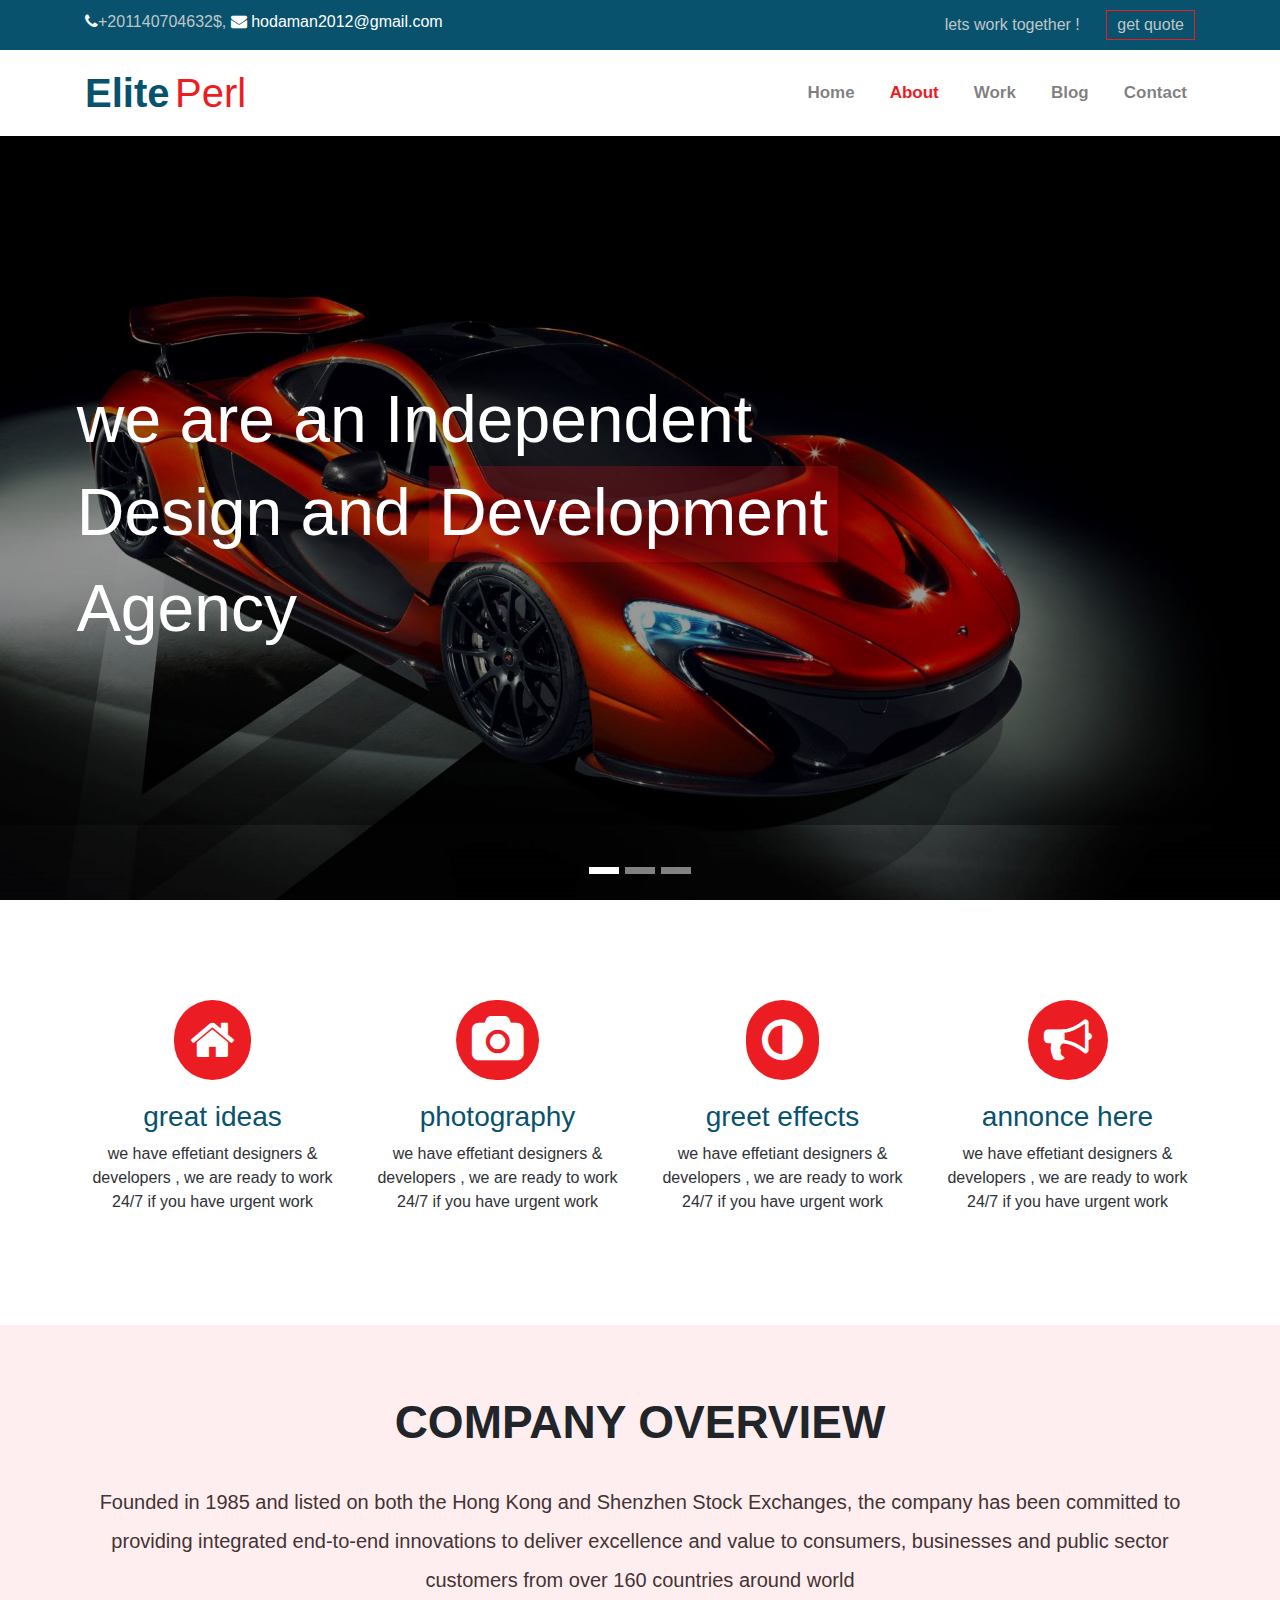
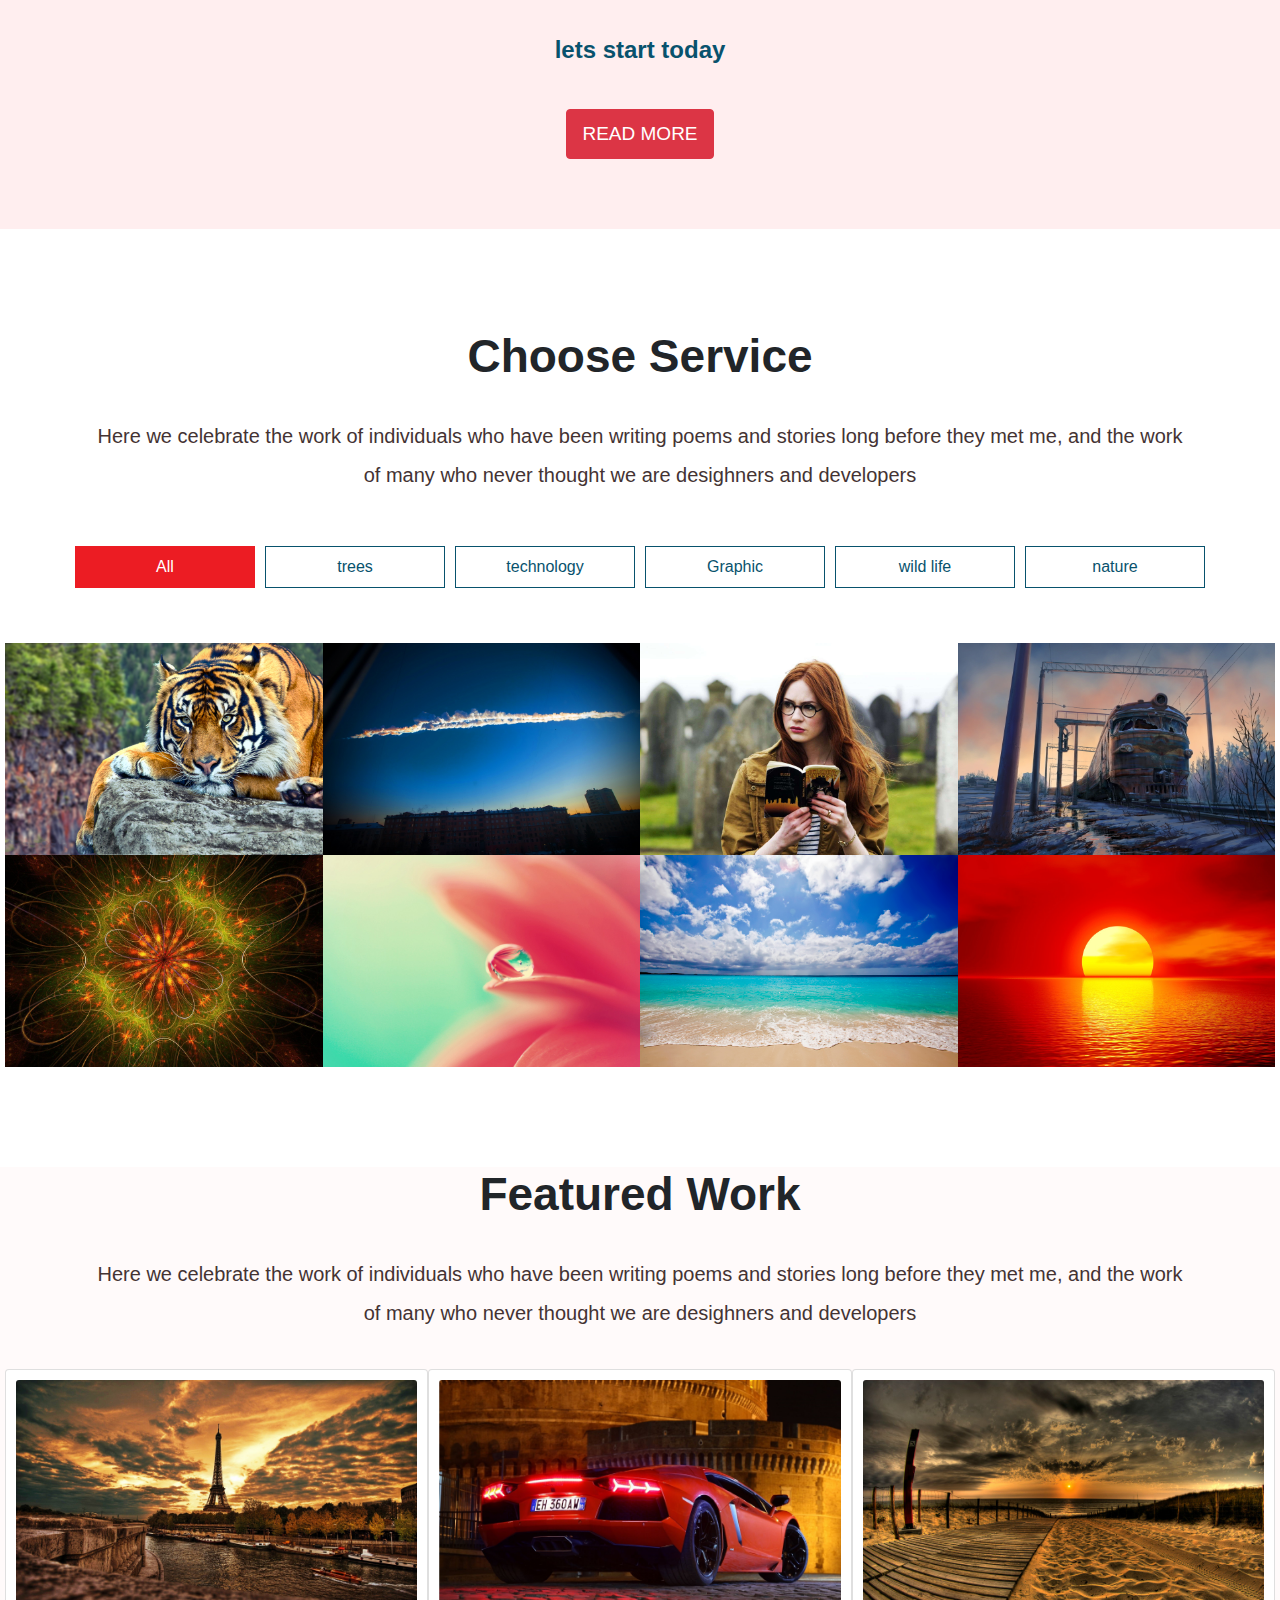
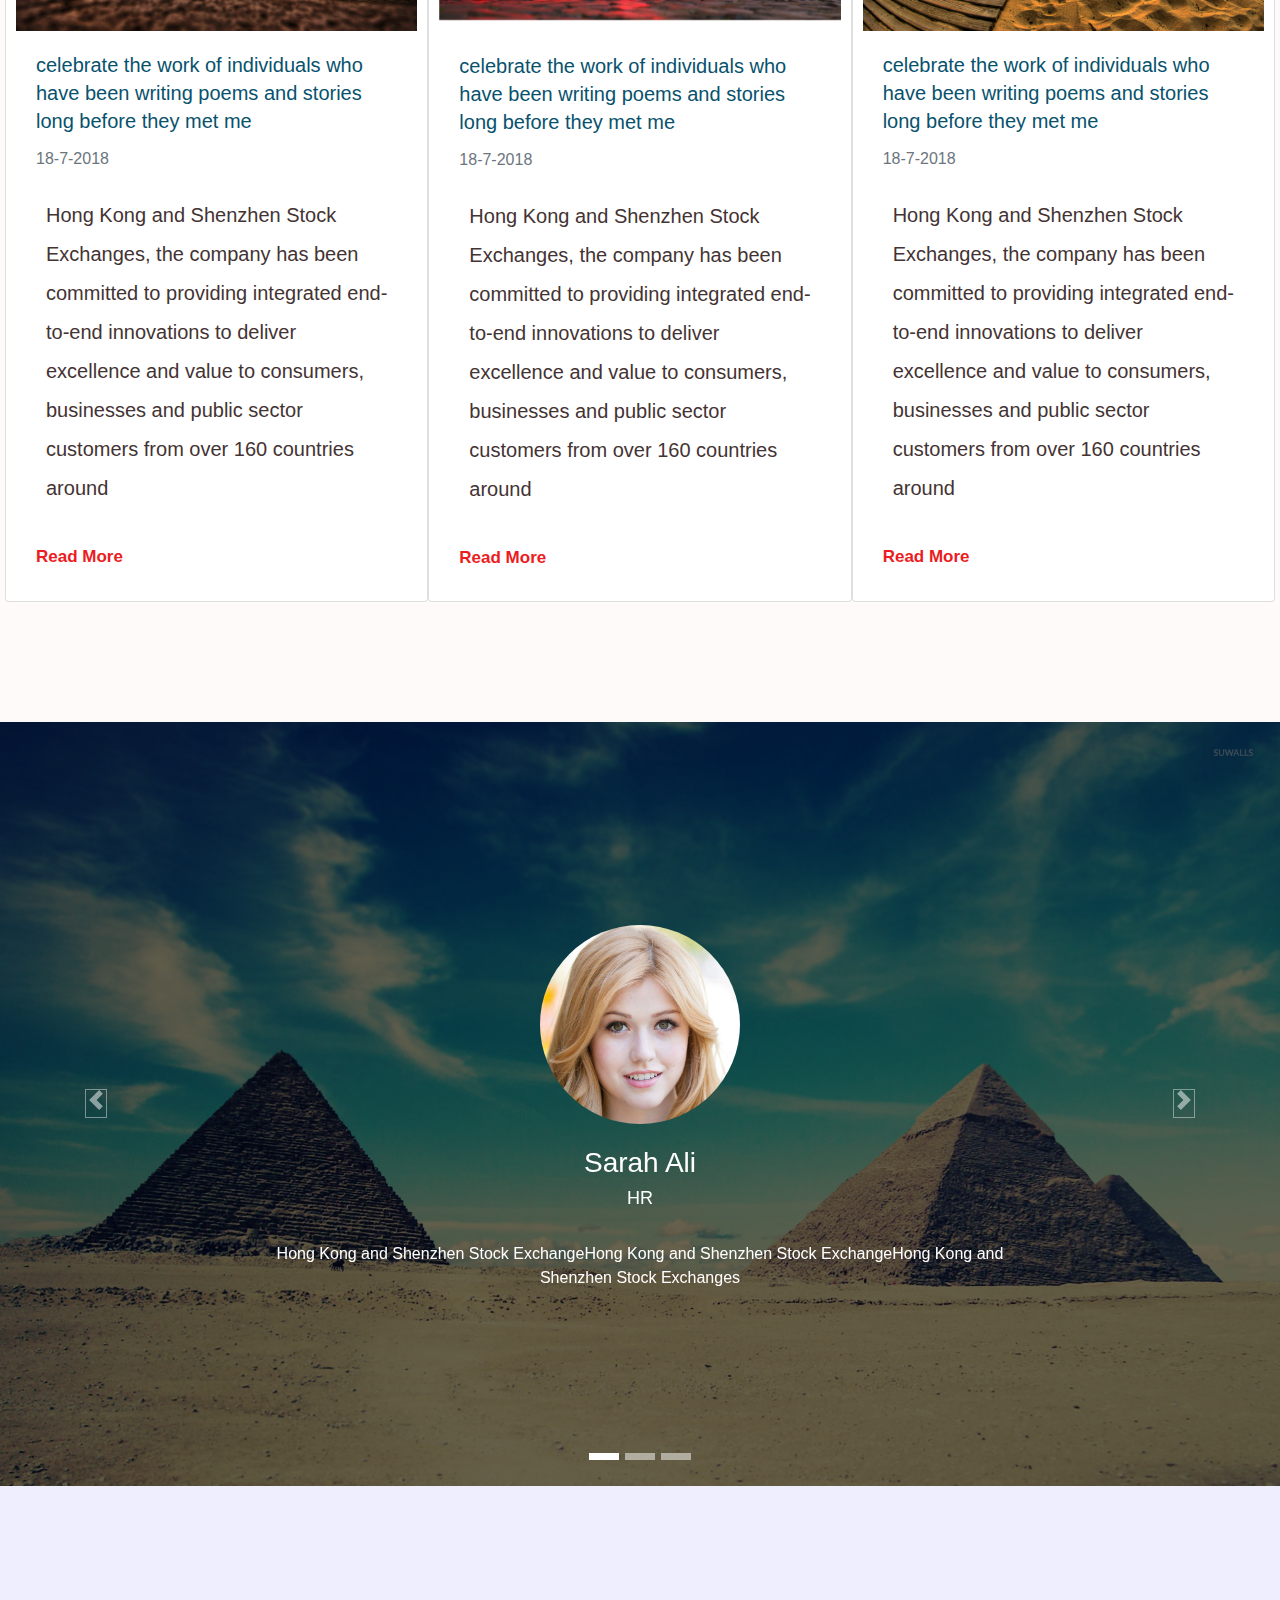
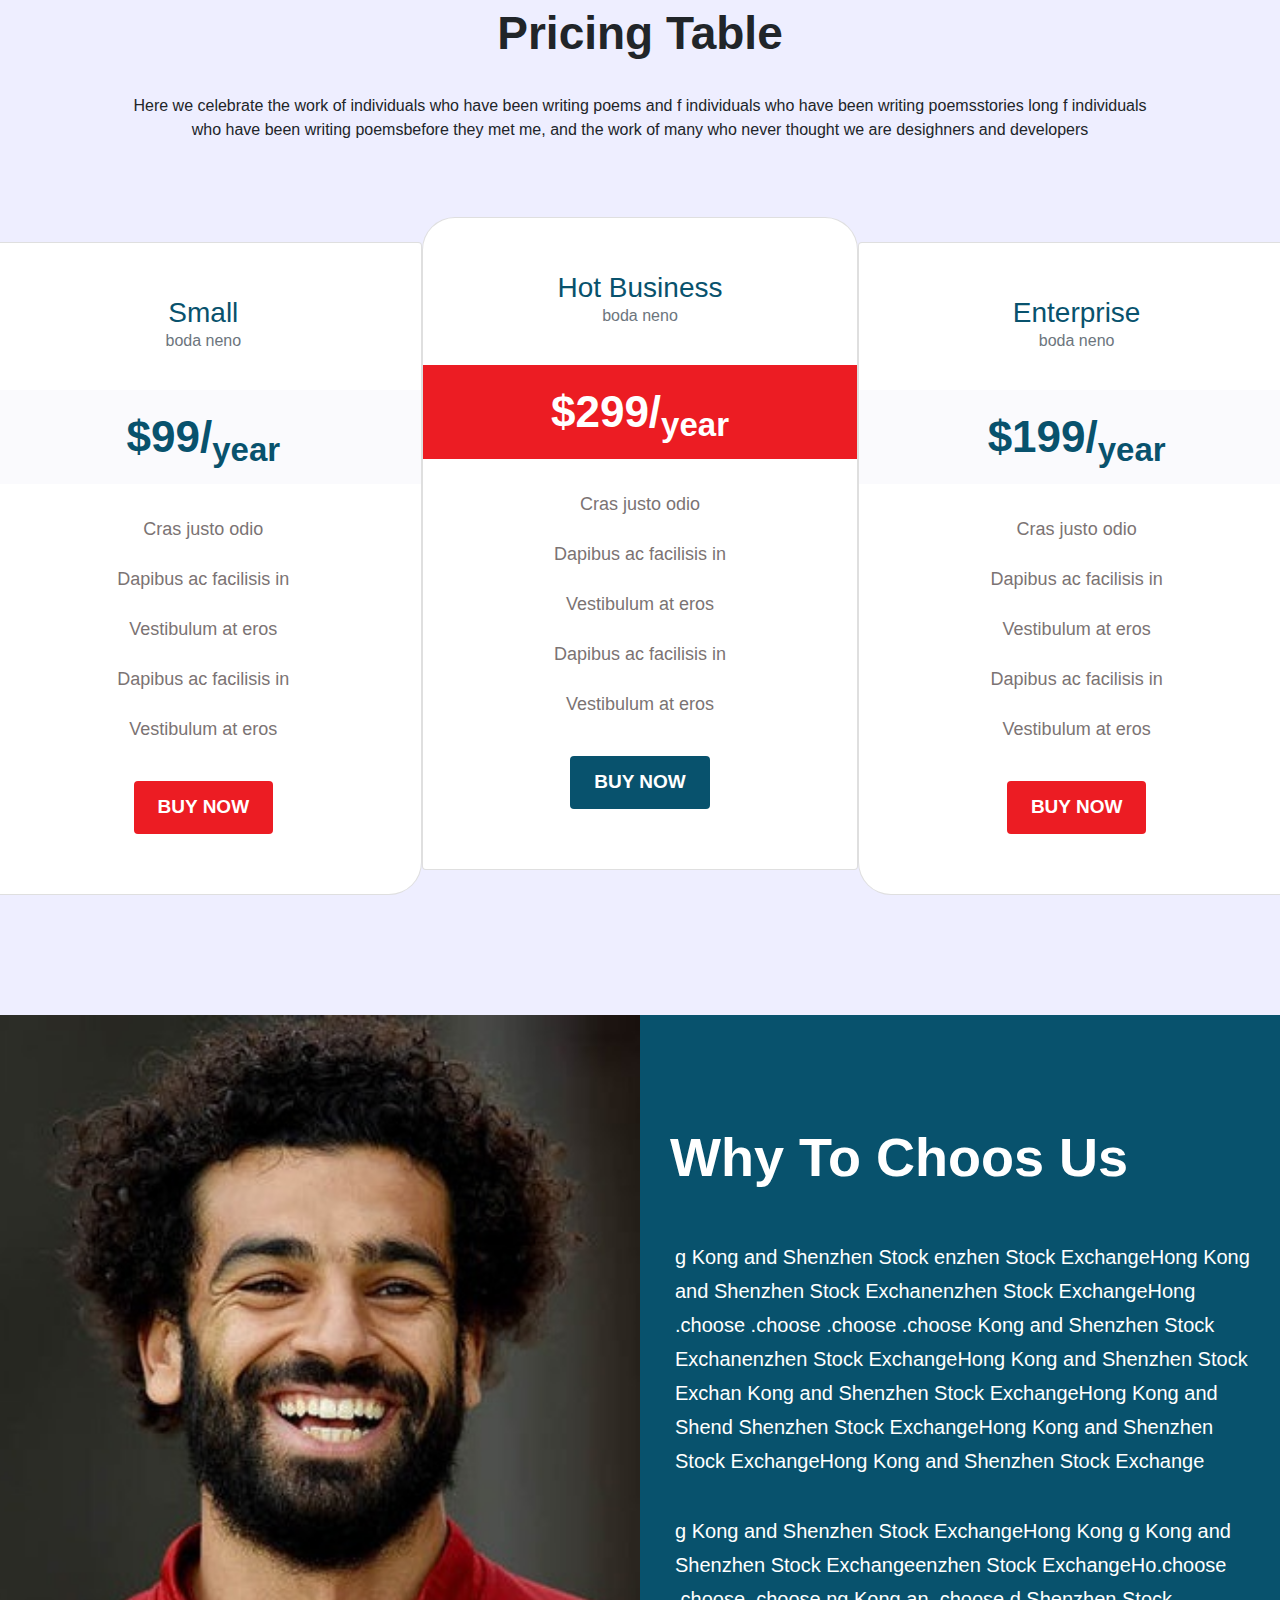
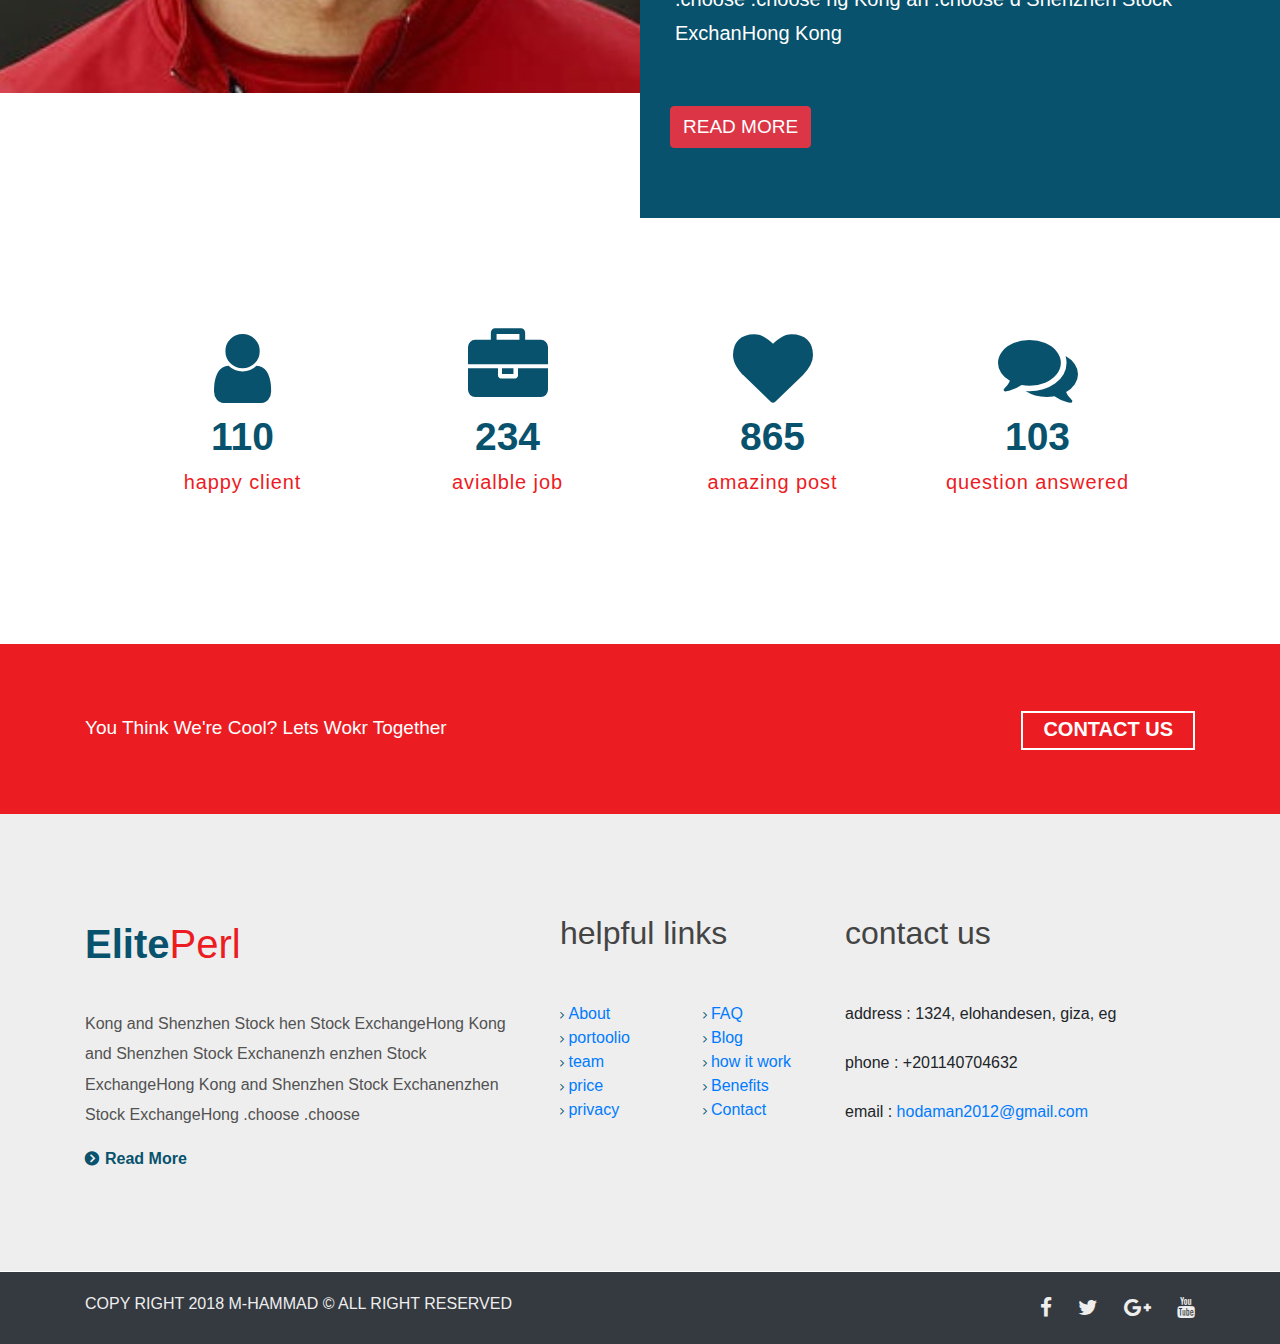
<file: elite perl/index.html>
<!DOCTYPE html>
<html>
<head>
    <meta charset="utf-8" />
    <meta http-equiv="X-UA-Compatible" content="IE=edge">
    <title>Page Title</title>
    <meta name="viewport" content="width=device-width, initial-scale=1 ,shrink-to-fit=no" >
    <link rel="stylesheet"  href="css/bootstrap.css">
    <link rel="stylesheet" href="https://cdnjs.cloudflare.com/ajax/libs/font-awesome/4.7.0/css/font-awesome.min.css">
    <link rel="stylesheet" type="text/css" media="screen" href="css/main.css" />
</head>
<body>
    
    <!-- start upper bar -->
    <div class="upper-bar">
        <div class="container">
            <div class="row">
                <div class="col-sm" style="text-align: left">
                    <i class="fa fa-phone"></i><span>+201140704632$,</span> <i class="fa fa-envelope"></i> hodaman2012@gmail.com
                </div>
                <div class="col-sm" style="text-align: right">
               <span> lets work together !</span> 
               <span class="get-q">get quote</span> 
                </div>

            </div>
        </div>
    </div>
    <!-- end upper bar -->
    <!-- start navbar -->
    
<nav class="navbar navbar-expand-lg navbar-light ">
    <div class="container">        
        <a class="navbar-brand" href="#">
            <span>Elite</span>
            <span>Perl</span>
        </a>
        <button class="navbar-toggler" type="button" data-toggle="collapse" data-target="#mainnav" aria-controls="navbarSupportedContent" aria-expanded="false" aria-label="Toggle navigation">
            <span class="navbar-toggler-icon"></span>
        </button>

        <div class="collapse navbar-collapse" id="mainnav">
            <ul class="navbar-nav ml-auto">
            <li class="nav-item">
                <a class="nav-link" href="#">Home</a>
            </li>
            <li class="nav-item  active">
                <a class="nav-link" href="#">About <span class="sr-only">(current)</span></a>
            </li>
            <li class="nav-item">
                <a class="nav-link" href="#">work</a>
            </li>
            <li class="nav-item">
                <a class="nav-link" href="#">Blog</a>
            </li>
            <li class="nav-item">
                <a class="nav-link" href="#">Contact</a>
            </li>

        </ul>
    </div>
</div>
</nav>
<!-- end nav bar -->

<!-- satrt slider -->
<div class="slider">
    <div id="main-silder" class="carousel slide" data-ride="carousel">
<!-- &&&&&&&&&&&&&&&&&&&&&&&&&&&&&&&&&&&&&&&&&&&&&&&&&&&&&&&&&&&&&&&&&&&&&&&&&&&&&&&&&&&&&&&&&&&&&&&&&&&&&&&&&&&&&&&& -->

        <div class="carousel-inner">
            <h1>we are an Independent<br> Design and <span>Development</span> <br> Agency </h1>
            <div class="lay"></div>
            <div class="carousel-item active car1">
                
            </div>
            <div class="carousel-item car2">
                
            </div>
            <div class="carousel-item car3">
                
            </div>
                    <ol class="carousel-indicators">
                      <li data-target="#main-silder" data-slide-to="0" class="active"></li>
                      <li data-target="#main-silder" data-slide-to="1"></li>
                      <li data-target="#main-silder" data-slide-to="2"></li>
                    </ol>
        </div>
        <!-- <a class="carousel-control-prev" href="#carouselExampleIndicators" role="button" data-slide="prev">
          <span class="carousel-control-prev-icon" aria-hidden="true"></span>
          <span class="sr-only">Previous</span>
        </a>
        <a class="carousel-control-next" href="#carouselExampleIndicators" role="button" data-slide="next">
          <span class="carousel-control-next-icon" aria-hidden="true"></span>
          <span class="sr-only">Next</span>
        </a> -->
      </div>
</div>
<!-- end slider -->



<div class="feature text-center">
    <div class="container">
        <div class="row marg">
            <div class="col-sm-6 col-lg-3">
                <i class="fa fa-home fa-3x"></i>
                <h3>great ideas</h3>
                <p>we have  effetiant designers & developers , we are ready to work 24/7 if you have urgent work  </p>
            </div>
            <div class="col-sm-6 col-lg-3">
                <i class="fa fa-camera fa-3x"></i>
                <h3>photography</h3>
                <p>we have  effetiant designers & developers , we are ready to work 24/7 if you have urgent work  </p>
            </div>
            <div class="col-sm-6 col-lg-3">
                <i class="		fa fa-adjust fa-3x"></i>
                <h3>greet effects</h3>
                <p>we have  effetiant designers & developers , we are ready to work 24/7 if you have urgent work  </p>
            </div>
            <div class="col-sm-6 col-lg-3">
                <i class="fa fa-bullhorn fa-3x"></i>
                <h3>annonce here</h3>
                <p>we have  effetiant designers & developers , we are ready to work 24/7 if you have urgent work  </p>
            </div>
        </div>
    </div>
</div>
<!-- over view -->
<div class="overview text-center">
    <div class="container">
        <h2>company overview</h2>
        <p>Founded in 1985 and listed on both the Hong Kong and Shenzhen Stock Exchanges, the company has been committed to providing integrated end-to-end innovations to deliver excellence and value to consumers, businesses and public sector customers from over 160 countries around  world </p>
        <h4>lets start today</h4>
        <button class="btn btn-danger">read more</button>

    </div>
</div>

<!-- start featured -->
<div class="featured text-center">
    <div class="container">
        <h2> choose service</h2>
        <p>Here we celebrate the work of individuals who have been writing poems and stories long before they met me, and the work of many who never thought we are desighners and developers </p>
        <ul class="list-unstyled row">
            <li data-class='all' class="col-md active">All</li>
            <li data-class='.trees' class="col-md">trees</li>
            <li data-class='.technology' class="col-md">technology</li>
            <li data-class='.Graphic' class="col-md">Graphic</li>
            <li data-class='.wild-life' class="col-md">wild life </li>
            <li data-class='.nature' class="col-md">nature</li>
        </ul>

    </div>
    <div class="row sizer">
        <div class="col-sm-6 col-lg-3">
            <img src="img/f4.jpg" class="nature" alt="">
        </div>
        <div class="col-sm-6 col-lg-3">
            <img src="img/f3.jpg" class="wild-life" alt="">
        </div>
        <div class="col-sm-6 col-lg-3 ">
            <img src="img/f8.jpg" class="nature trees" alt="">
        </div>
        <div class="col-sm-6 col-lg-3 ">
            <img src="img/s2.jpg" class="nature trees" alt="">
        </div>
        <div class="col-sm-6 col-lg-3 ">
            <img src="img/f2.jpg" class="nature trees" alt="">
        </div>
        <div class="col-sm-6 col-lg-3">
            <img src="img/g6.jpg" class="technology" alt="">
        </div>
        <div class="col-sm-6 col-lg-3">
            <img src="img/g5.jpg" class="nature trees" alt="">
        </div>
        <div class="col-sm-6 col-lg-3 ">
            <img src="img/f5.jpg" class="Graphic" alt="">
        </div>
    </div>
</div>
<!-- end featured -->
<!-- start cards -->
<div class="post ">
    <div class="container">
        <h2 class="text-center" > featured work</h2>
        <p class="text-center" >Here we celebrate the work of individuals who have been writing poems and stories long before they met me, and the work of many who never thought we are desighners and developers </p>
    </div>    
        <div class="row">
            <div class="card col-md-12d col-lg-4">
                <img class="card-img-top" src="img/d6.jpg" alt="">
                <div class="card-body">
                    <h5 class="card-title">celebrate the work of individuals who have been writing poems and stories long before they met me</h5>
                    <h6 class="card-subtitle mb-2 text-muted">18-7-2018</h6>
                    <p class="card-text">Hong Kong and Shenzhen Stock Exchanges, the company has been committed to providing integrated end-to-end innovations to deliver excellence and value to consumers, businesses and public sector customers from over 160 countries around  </p>
                    <a class="card-link" href='#'>read more</a>
                </div>
            </div>
            <div class="card col-md-6  col-lg-4">
                <img class="card-img-top" src="img/d7.jpg" alt="">
                <div class="card-body">
                    <h5 class="card-title">celebrate the work of individuals who have been writing poems and stories long before they met me</h5>
                    <h6 class="card-subtitle mb-2 text-muted">18-7-2018</h6>
                    <p class="card-text">Hong Kong and Shenzhen Stock Exchanges, the company has been committed to providing integrated end-to-end innovations to deliver excellence and value to consumers, businesses and public sector customers from over 160 countries around  </p>
                    <a class="card-link" href='#'>read more</a>
                </div>
            </div>
            <div class="card col-md-6  col-lg-4">
                <img class="card-img-top" src="img/d4.jpg" alt="">
                <div class="card-body">
                    <h5 class="card-title">celebrate the work of individuals who have been writing poems and stories long before they met me</h5>
                    <h6 class="card-subtitle mb-2 text-muted">18-7-2018</h6>
                    <p class="card-text">Hong Kong and Shenzhen Stock Exchanges, the company has been committed to providing integrated end-to-end innovations to deliver excellence and value to consumers, businesses and public sector customers from over 160 countries around  </p>
                    <a class="card-link" href='#'>read more</a>
                </div>
            </div>
    </div>
</div>


<div class="opinion">
    <div class="lay">
    <div id="opinion" class="carousel slide" data-ride="carousel">
          
            <div class="carousel-inner align-items-center">
                    <ol class="carousel-indicators">
                            <li data-target="#opinion" data-slide-to="0" class="active"></li>
                            <li data-target="#opinion" data-slide-to="1"></li>
                            <li data-target="#opinion" data-slide-to="2"></li>
                          </ol>
              <div class="container carousel-item active">
                  <div class="carousel-caption    ">
                        <img src="img/ffff.jpg" alt="...">
                      <h3 h-25>Sarah Ali</h3>
                      <span>HR </span>
                      <p>Hong Kong and Shenzhen Stock ExchangeHong Kong and Shenzhen Stock ExchangeHong Kong and Shenzhen Stock Exchanges</p>
                    </div>
              </div>
              <div class="container carousel-item vertical-center">
                  <div class="carousel-caption">
                        <img src="img/fff.jpg" alt="...">
                      <h3>Neno</h3>
                      <span>receptionist</span>
                      <p>..Hong Kong and Shenzhen Stock ExchangeHong Kong and Shenzhen Stock ExchangeHong Kong and Shenzhen Stock Exchanges.</p>
                    </div>
              </div>
              <div class="container carousel-item">
                  <div class="carousel-caption ">
                    <img src="img/ff.jpg" alt="...">
                      <h3>Maria Mohamed</h3>
                      <span>company manager</span>
                      <p>.Hong Kong and Shenzhen Stock ExchangeHong Kong and Shenzhen Stock ExchangeHong Kong and Shenzhen Stock Exchanges..</p>
                    </div>
              </div>
            </div>
            <a class="carousel-control-prev" href="#opinion" role="button" data-slide="prev">
             <div class="border"> <span class="carousel-control-prev-icon" aria-hidden="true"></span></div>
              <span class="sr-only">Previous</span>
            </a>
            <a class="carousel-control-next" href="#opinion" role="button" data-slide="next">
             <div class="border"> <span class="carousel-control-next-icon" aria-hidden="true"></span></div>
              <span class="sr-only">Next</span>
            </a>
          </div>
    </div>
</div>

<!-- pricing table -->

<div class="pricing text-center">
    <div class="container">
        <h2 class="text-center" > pricing table</h2>
        <p class="text-center" >Here we celebrate the work of individuals who have been writing poems and f individuals who have been writing poemsstories long f individuals who have been writing poemsbefore they met me, and the work of many who never thought we are desighners and developers </p>
    </div>    
        <div class="row ">
               
            <div class="card col-md-6  col-lg-4  order-lg-1 s1">
                <div class="card-body">
                    <h3 class="card-title">small</h3>
                    <h6 class="card-subtitle mb-2 text-muted">boda neno</h6>
                    <p class='card-text'>$99/<sub>year</sub></p>
                    <ul class="list-group list-group-flush">
                        <li class="list-group-item">Cras justo odio</li>
                        <li class="list-group-item">Dapibus ac facilisis in</li>
                        <li class="list-group-item">Vestibulum at eros</li>
                        <li class="list-group-item">Dapibus ac facilisis in</li>
                        <li class="list-group-item">Vestibulum at eros</li>
                      </ul>
                    <a class="card-link" href='#'>buy now</a>
                </div>
            </div>
            
            <div class="card col-md-12 col-lg-4 hot order-md-first order-lg-2">
                    <div class="card-body">
                        <h3 class="card-title">hot business</h3>
                        <h6 class="card-subtitle mb-2 text-muted">boda neno</h6>
                            <p class='card-text'>$299/<sub>year</sub> </p>
                        <ul class="list-group list-group-flush">
                            <li class="list-group-item">Cras justo odio</li>
                            <li class="list-group-item">Dapibus ac facilisis in</li>
                            <li class="list-group-item">Vestibulum at eros</li>
                            <li class="list-group-item">Dapibus ac facilisis in</li>
                            <li class="list-group-item">Vestibulum at eros</li>
                          </ul>
                        <a class="card-link" href='#'>buy now</a>
                    </div>
                </div>
    

            <div class="card col-md-6  col-lg-4 order-lg-3 s3">
                <div class="card-body">
                    <h3 class="card-title">enterprise</h3>
                    <h6 class="card-subtitle mb-2 text-muted">boda neno</h6>
                    <p class='card-text'>$199/<sub>year</sub></p>
                    <ul class="list-group list-group-flush">
                        <li class="list-group-item">Cras justo odio</li>
                        <li class="list-group-item">Dapibus ac facilisis in</li>
                        <li class="list-group-item">Vestibulum at eros</li>
                        <li class="list-group-item">Dapibus ac facilisis in</li>
                        <li class="list-group-item">Vestibulum at eros</li>
                      </ul>
                    <a class="card-link" href='#'>buy now</a>
                </div>
            </div>
    </div>
</div>
</div>
<div class="choose">
    <div class="row">
        <div class="col-6">
            <img src="img/salah1.jpg">
        </div>
        <div class="col-6">
            <h2 class="h1">why to choos us</h2>
            <p>g Kong and Shenzhen Stock  enzhen Stock ExchangeHong Kong and Shenzhen Stock Exchanenzhen Stock ExchangeHong .choose .choose .choose .choose Kong and Shenzhen Stock Exchanenzhen Stock ExchangeHong Kong and Shenzhen Stock Exchan Kong and Shenzhen Stock ExchangeHong Kong and Shend Shenzhen Stock ExchangeHong Kong and Shenzhen Stock ExchangeHong Kong and Shenzhen Stock Exchange</p>
            <p>g Kong and Shenzhen Stock ExchangeHong Kong g Kong and Shenzhen Stock Exchangeenzhen Stock ExchangeHo.choose .choose .choose ng Kong an .choose  d Shenzhen Stock ExchanHong Kong </p>
            <a href="#" class="btn btn-danger ">read more</a>
        </div>
    </div>
</div>


<!-- statsistics -->


<div class="st text-center">
    <div class="container">
        <div class="row">
            <div class="col-sm-6 col-md-3">
                <i class="fa fa-user fa-fw fa-5x"></i>
                <span>110</span>
                <p>happy client</p>
            </div>
            <div class="col-sm-6 col-md-3">
                <i class="fa fa-briefcase fa-fw fa-5x"></i>
                <span>234</span>
                <p>avialble job</p>
            </div>
            <div class="col-sm-6 col-md-3">
                <i class="fa fa-heart fa-fw fa-5x"></i>
                <span>865</span>
                <p>amazing post</p>
            </div>
            <div class="col-sm-6 col-md-3">
                <i class="fa fa-comments fa-fw fa-5x"></i>
                <span>103</span>
                <p>question answered</p>
            </div>
        </div>
    </div>
</div>

<!-- contact us -->
<div class="contact-us">
    <div class="container">
        <div class="row">
            <div class="col-sm-6 text-left">
                <p>you think we're cool? lets wokr together</p>
            </div>
            <div class="col-sm-6 text-right">
               <a href="#">contact us</a>
            </div>
        </div>
    </div>
</div>
<!-- footer&************************************************************************************ -->

<div class="footer">
    <div class="container">
        <div class="row">
            <div class="col-md-5">
                <div class="info">
                      <div class="logo">  <span>Elite</span><span>Perl</span> </div>
                    <p> Kong and Shenzhen Stock hen Stock ExchangeHong Kong and Shenzhen Stock Exchanenzh enzhen Stock ExchangeHong Kong and Shenzhen Stock Exchanenzhen Stock ExchangeHong .choose .choose</p>
                    <a href="#" class="">Read More</a>
                </div>
            </div>

            <div class="col-md-3">
                <div class="helpful">
                <h2>helpful links</h2>
                <div class="row">
                    <div class="col">
                        <ul class="list-unstyled">
                            <li> <a href="#"> About</a></li>
                            <li> <a href="#">  portoolio </a></li>
                            <li> <a href="#"> team </a></li>
                            <li> <a href="#"> price </a></li>
                            <li> <a href="#">privacy </a></li>
                        </ul>
                    </div>
           

                    <div class="col">
                        <ul class="list-unstyled">
                            <li> <a href="#"> FAQ</a></li>
                            <li> <a href="#">  Blog </a></li>
                            <li> <a href="#"> how it work </a></li>
                            <li> <a href="#"> Benefits </a></li>
                            <li> <a href="#">Contact </a></li>
                        </ul>
                    </div>
                </div>
            </div>
             
        </div>
            <div class="col-md-4 contact">
                <h2>contact us</h2>
                <ul class="list-unstyled">
                    <li>address : 1324, elohandesen, giza, eg</li>
                    <li>phone : +201140704632</li>
                    <li> email : <a href="mailto:hodaman2012@gmail.com?subject="contact"">  hodaman2012@gmail.com  </a> </li>
                </ul>
            </div>
        </div>
    </div>
</div>

<!-- copy right -->
<div class="copyright bg-dark">
    <div class="container ">
        <div class="row">
            <div class="col text-left text-uppercase"> copy right 2018 M-Hammad &copy; all right reserved</div>
            <div class="col text-right">
                <ul class="list-unstyled">
                    <li>
                        <a href="#" > <i class="fa fa-facebook"></i> </a>
                    </li>
                    <li>
                        <a href="#" > <i class="fa fa-twitter"></i> </a>
                    </li>
                    <li>
                        <a href="#" > <i class="fa fa-google-plus"></i> </a>
                    </li>
                    <li>
                        <a href="#" > <i class="fa fa-youtube"></i> </a>
                    </li>
                </ul>
            </div>
        </div>
    </div>
</div>


<script src="js/jquery-3.3.1.min.js"></script>
<script src="js/popper.min.js"></script>
<script src="js/bootstrap.min.js"></script>
<script src="js/jq.js"></script>
</body>
</html>
</file>
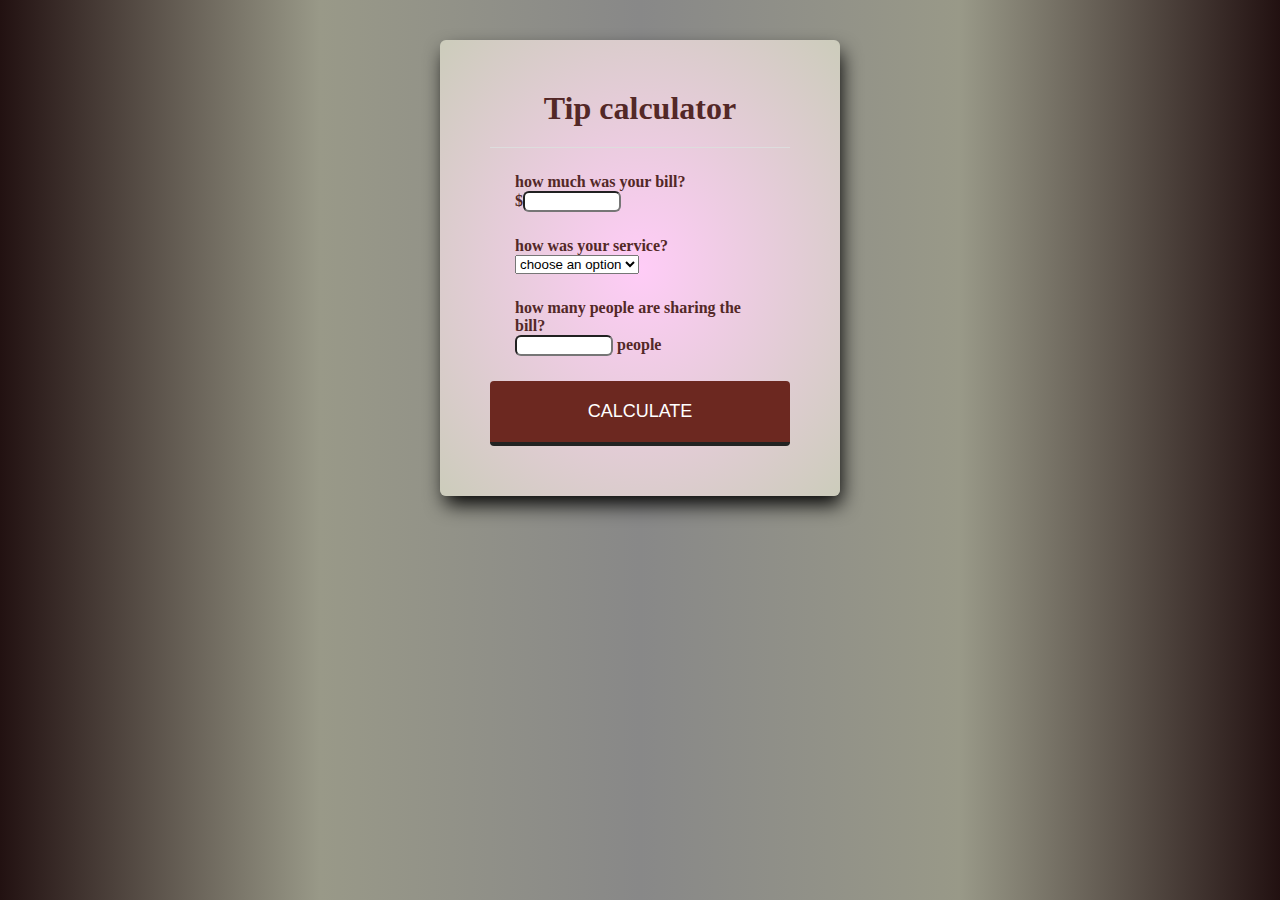
<file: tips_calc.HTML>
<!DOCTYPE html> 
<html>
<head>
	<title>js project</title>
</head>
<body>

<div id='container'>
	<h1> Tip calculator</h1>
	<div id="calculater" >
		<form>
			<label> how much was your bill? <br> 
				$<input type="text" id="billamount" name="">
				</label>

				<label>
					how was your service? <br>
						<select id="quality">
							<option disabled selected value="0">choose an option</option>

							<option value="0.3">30% - execlent</option>

							<option value="0.2">20% - good</option>

							<option value="0.15">15% - its okay</option>

							<option value="0.1">10% - execlent</option>

							<option value="0.05"> 5% - terrible</option>

						</select>
				</label>
				<label>how many people are sharing the bill? <br>
					<input type="text" name="" id="totalpeople"> people
				</label>
				<button type="button" id="calculate"> calculate</button>
		</form>
	</div>

	<div id="totaltip">
		<sup>$</sup> <span id="tip">0.00</span> 
		<small id="each"> each</small>
	</div>
</div>

<style type="text/css">
body{
background: linear-gradient(-90deg,#211 ,#998  ,#888,#998,#211);
	color:#532827;	
	
}
#container{background:radial-gradient(#ffccf7,#ccb); 
	width: 400px;
	margin: 40px  auto 0;
	padding: 50px;
	box-sizing: border-box;
	box-shadow:  3px 10px 20px -2px #000;
	border-radius: 6px;
	text-align: center;
		
}

h1{
	margin: 0 0 20px;
	padding: 0 0 20px;
	border-bottom: solid 1px #ddd;
}

form{text-align: left; }

form label{
	display: block;
	margin: 25px;
	font-weight: bold;
}

form input[type='text'] {
width: 90px; 
text-align: left;
border-radius: 6px;
}
	
button{
	background: #6c2820;
	color: white;
	border: none;
	border-bottom: solid 4px #222;
	text-transform: uppercase;
	font-size: 18px;
	padding: 20px 30px;
	width:100%;
	border-radius: 4px;
	}
button:hover{
	background: #4c2827;
	border-bottom: solid 4px #111;
}
button:active{
	position: relative;
	top: 1px;
}
#tip{
	color: #cc0000;
}
#totaltip{ 
	margin: 15px -48px auto ;
	padding :6px ;
	font-size: 44px;
	margin-top: 40px;
	background: rgba(20,20,20,.07);
	border-radius: 3px;
/*	width: 140%;*/
}
#totaltip:before{
	content: "Tip Amount";
	font-size:14px ;
	font-weight: bold;
	display: block;
	text-transform: uppercase;
}
 sup{
	font-size:24px;
	top: -18px;
}
small{
	font-size: 16px;
	font-weight: bold;
	display: block;
}
</style>
 <script type="text/javascript">
 		
//custom function
function calculatetip(){
	//get data
	var billamount=document.getElementById("billamount").value;
	var serviceQuality = document.getElementById("quality") .value;
	var numPeople=document.getElementById("totalpeople").value;

//validation
	if (billamount==="" || serviceQuality ==0) {
	 return window.alert('enter value');
	}

	if (numPeople===''|| numPeople <=1) {
		numPeople = 1 ;
		document.getElementById('each').style.display="none";
	}
	else{
		document.getElementById('each').style.display="block";
	}
//do some math!!
var total = (billamount * serviceQuality) /numPeople;
total = Math.round(total * 100) /100;
total.toFixed(2);
// alert(total);
//dispaly the tip;
document.getElementById("totaltip").style.display="block";
document.getElementById("tip").innerHTML = total;
}

	//hide amount on load
document.getElementById("totaltip").style.display='none' ;
document.getElementById("each").style.display='none';

	//click the btn calls
document.getElementById("calculate").onclick =function()
{calculatetip(); }

</script>
</body>
</html>
</file>
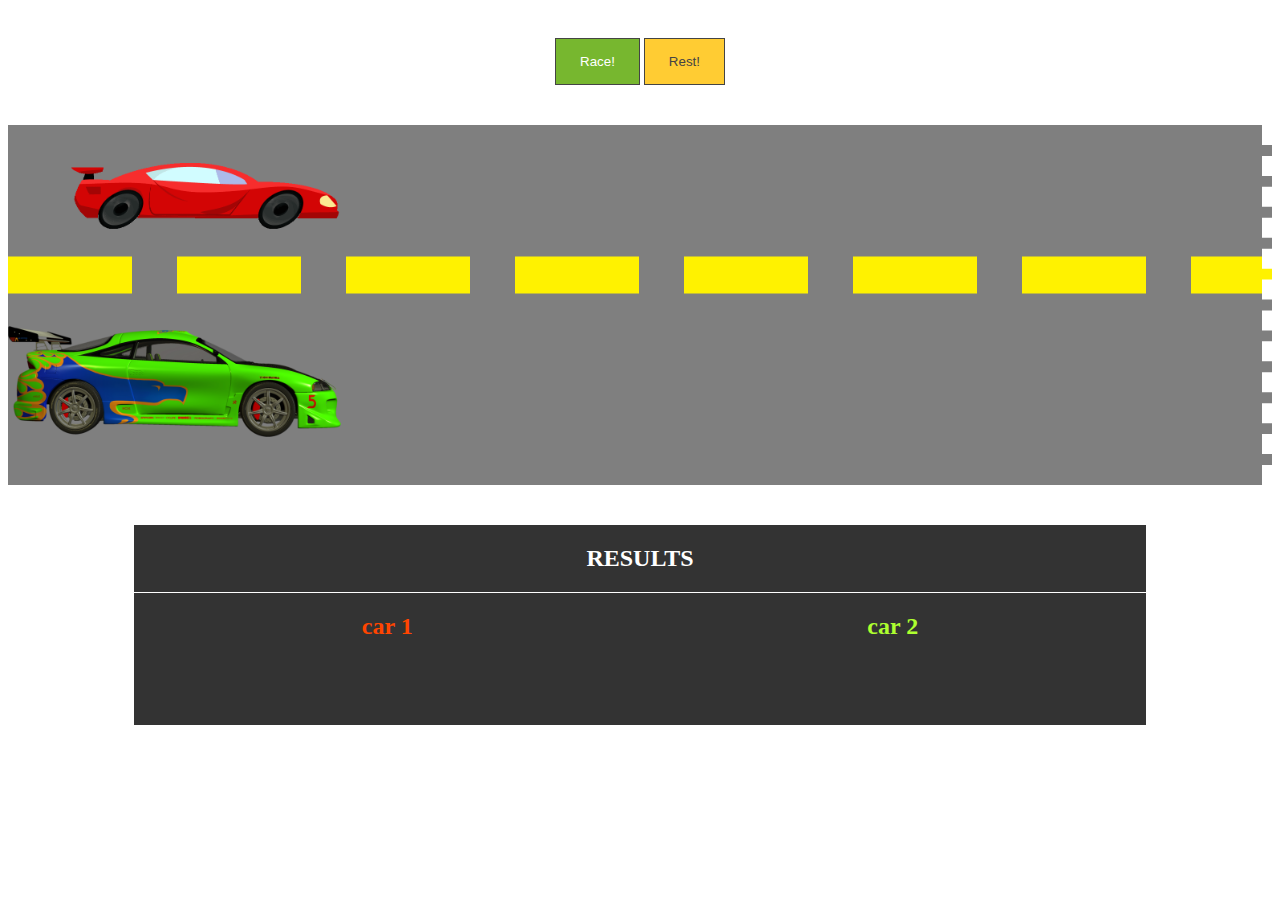
<file: car racing/car.html>
<!DOCTYPE html>
<html lang="en">
<head>
    <meta charset="UTF-8">
    <title>rac</title>
</head>
<body>
<div id="btn">
<input type="button" value="Race!" id="go">
<input type="button" value="Rest!" id="rest">
</div>
    <div id="racetrack">
    <img src="car1.jpg" alt="green car" id="car1" class="car">
    <img src="car2.jpg " alt="red car" id="car2" class="car">
</div>

<div id="raceInfoContainer" class="clearfix">
    <h2>results</h2>
    <div id="raceInfo1" class="raceInfo">car 1 <span></span></div>
    <div id="raceInfo2" class="raceInfo">car 2 <span></span></div>

</div>


<style>
*{text-align: center;}
#racetrack{
    background: url("back.png") center left repeat-x ;
    border-right: dashed 10px white;
    height: 360px;
    margin: 40px 0;
}
    .car{
        display:block;
        position: relative;
        width: 333px;
    }
    #car2{ top:71px;}
    #car1{ top:-15px;}
#raceInfoContainer{
    width: 80%;
    margin: 40px auto 0;
    background: #333;
    height: 200px;
}

    h2{
        color: #fff;
        text-transform: uppercase;
        border-bottom: solid 1px white;
        padding: 20px 0;

    }

    .raceInfo{
        font-size: 24px;
        font-weight: bold;
        color: #fff;
        width: 50%;
        float: left;

    }
    span{
        display: block;
        font-weight: normal;
        font-size: 18px;
        color: #fff;
    }

    #raceInfo1{
        color: orangered;}
#raceInfo2{
        color: greenyellow;}
    input[type='button']{
        background: #77b72f;
        color: #fff;
        padding: 15px 24px;
        border: solid 1px #444;
        margin-top: 30px;
    /*position: relative;*/
        /*left: 44%;*/
    }
    /*#btn{*/
        /*!*margin: 20px auto 200px;*!*/
        /*background: orange; }*/

    #rest{
        background: #fc3;
        color: #444;

    }

</style>

<script src="jquery-3.3.1.js"></script>
<script src="js.js"></script>
</body>
</html>
</file>
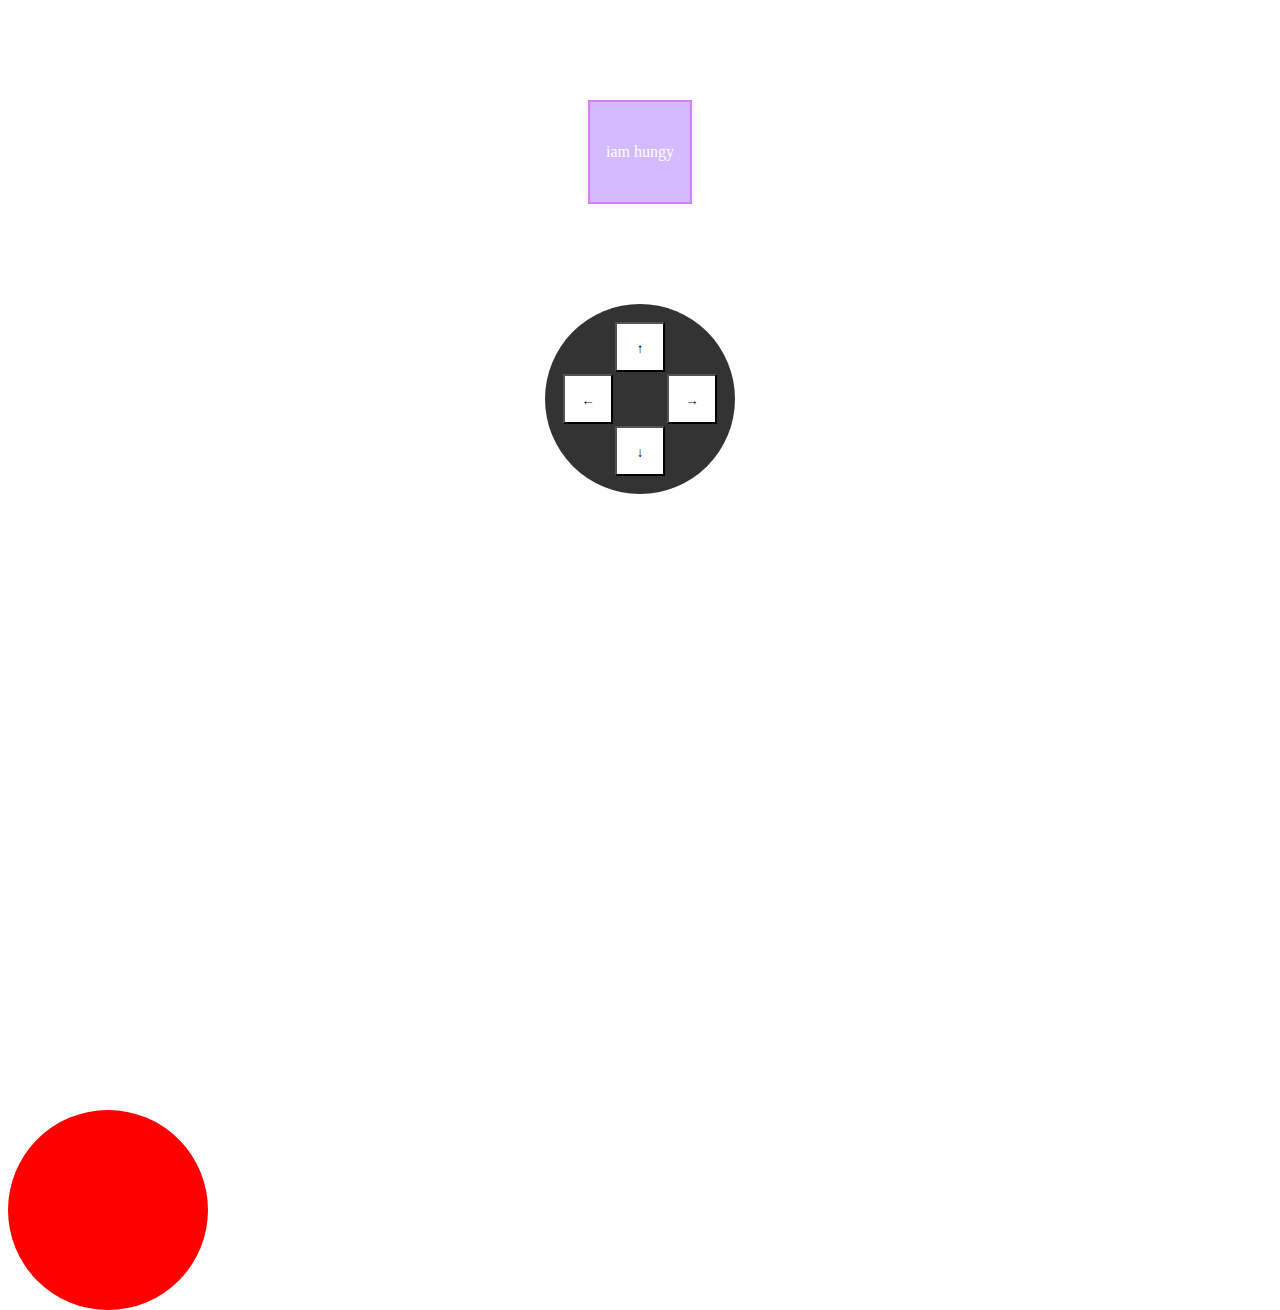
<file: control box/sad.html>
<!DOCTYPE html>
<html lang="en">
<head>
    <meta charset="UTF-8">
    <title>jq3</title>
</head>
<body>

<div class="box"> iam hungy
</div>
    <div id="arrows">
        <button id="left" class="navarr">&larr;</button>
        <button id="up" class="navarr">&uarr;</button>
        <button id="right" class="navarr">&rarr;</button>
        <button id="down" class="navarr">&darr;</button>
    </div>


<p></p>
<style>
    p{
        position: relative;
        top: 600px;
    }
    #arrows{
        position: relative;
        width: 150px;
        height: 150px;
        margin:100px auto 0;
        background: #333;
        -webkit-border-radius: 100px;
        -moz-border-radius: 100px;
        border-radius: 100px;
        padding: 20px;
    }
    .navarr{
        width: 50px;
        height: 50px;
        line-height: 50px;
        padding: 0;

        position: absolute;
        top: 50%;
        left: 50%;
        margin: -25px;
        background: #fff;
        color: #000;
            }
    #up{
        margin-top: -77px;
    }
    #down{
        margin-top: 27px;
    }
    #left{
        margin-left: -77px;
    }
    #right{
        margin-left: 27px;
    }
    .box{
        text-align: center;
        height: 100px;
        width: 100px;
        background: #a7f;
        color: #fff;
        border: solid 2px #a0f;
        opacity: 0.5;
        line-height: 100px;
        margin:100px auto 0;
        position:relative;
    }
    /*#up{*/
        /*left: 50%;*/
        /*margin-left: -25px;*/
        /*}*/
    /*#left ,#right{*/
        /*top: 50%;*/
        /*margin-top: -25px;*/
    /*}*/
    /*#right{*/
        /*right: 20px;*/
        /*left: inherit;*/
    /*}*/
</style>
<script src="jquery-3.3.1.js"></script>
<script src="js.js"></script>
</body>
</html>
</file>
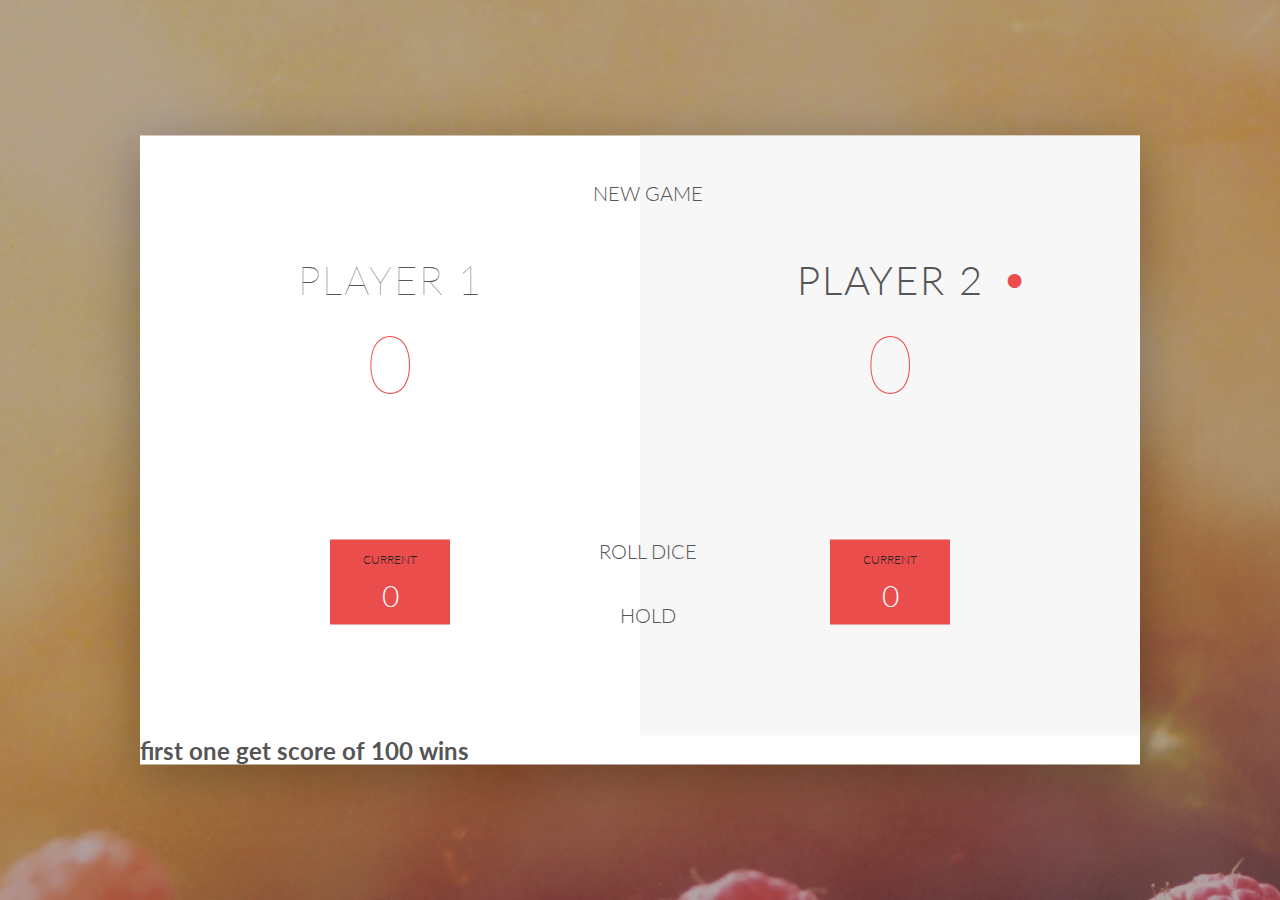
<file: dice game/game.html>
<!DOCTYPE html>
<html lang="en">
    <head>
        <meta charset="UTF-8">
        <link href="https://fonts.googleapis.com/css?family=Lato:100,300,600" rel="stylesheet" type="text/css">
        <link href="http://code.ionicframework.com/ionicons/2.0.1/css/ionicons.min.css" rel="stylesheet" type="text/css">
        <link type="text/css" rel="stylesheet" href="style.css">
        
        <title>Pig Game</title>
    </head>
    <body>
        
        <div class="wrapper clearfix">
            
            <div class="player-0-panel ">
                <div class="player-name" id="name-0">Player 1</div>
                <div class="player-score" id="score-0">43</div>
                <div class="player-current-box">
                    <div class="player-current-label">Current</div>
                    <div class="player-current-score" id="current-0">11</div>
                </div>
            </div>
            
            <div class="player-1-panel active">
                <div class="player-name" id="name-1">Player 2</div>
                <div class="player-score" id="score-1">72</div>
                <div class="player-current-box">
                    <div class="player-current-label">Current</div>
                    <div class="player-current-score" id="current-1">0</div>
                </div>
            </div>
            
            <button class="btn-new"><i class="ion-ios-plus-outline"></i>New game</button>
            <button class="btn-roll"><i class="ion-ios-loop"></i>Roll dice</button>
            <button class="btn-hold"><i class="ion-ios-download-outline"></i>Hold</button>

        <!-- <input type="text" name="" class="inp" placeholder="enter max score"> -->
        <h2>first one get score of 100 wins</h2>            
            <img src="dice-5.png" alt="Dice" class="dice">
        </div>
        
        <script src="app1.js"></script>
    </body>
</html>
</file>
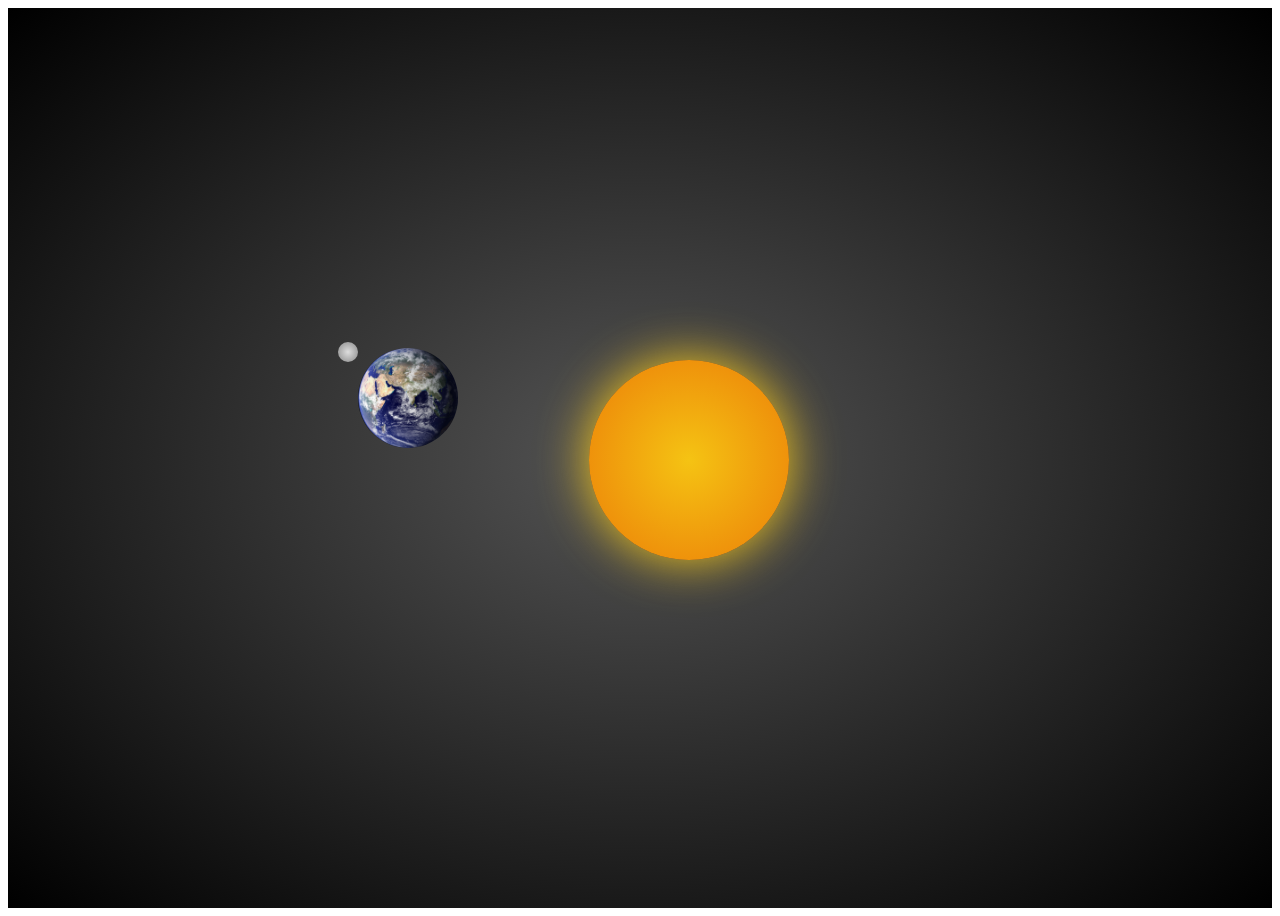
<file: earth otbits/space.html>
<!DOCTYPE html>
<html>
<head>
	<title>orbit</title>
</head>
<body>
<div id="universe">
	<div class="stars"></div>
	<div class="sun"></div>
	<div class="earthob">
		<img id="earth" src="erth.jpg" alt="earth" width="100px">
		<div class="moonob">
			<div id="moon"></div>
		</div>
	</div>
</div>




<style type="text/css">

@keyframes sunfire{
	from{	box-shadow:0 0 50px #f5c91a;  }
	to {box-shadow: 0 0 100px  #f5c91a;}

}
@keyframes spin{
	from{ transform: rotate(0);}
	to {transform: rotate(360deg);} 
	}

}



body{
	width: 1000px;
	height: 1000px;
	background: #000;
	background: radial-gradient(#555 , #000) !important;
	z-index: 22;
}
#universe{
		width: 100%;
	height: 900px;
	background: #000;
	background: radial-gradient(#555 , #000) !important;
	z-index: 22;
}

.sun{
	height: 200px;
	width: 200px;
	background: orange;
	background: radial-gradient(#f5c313 , #ec7e08);
		border-radius: 100%;
		position: absolute;
		top: 40%;
		left: 46%;
		box-shadow: 0 0 50px #f5c91a ;
		animation: sunfire 3s infinite alternate; 

}
.earthob{
/*	border: solid 1px red;*/
	height: 800px;
	width:700px;
	position: absolute;
	top: 12%;
	left: 28%;
	border-radius:100%;
	animation: spin 27s linear infinite;
}

#earth{
	border-radius: 800%;
	position: absolute;
	top: 30%;
	animation: spin 6s linear infinite
}
.moonob{
	padding: 10px;
/*	border: 1px solid red;*/
	width:170px;
	height: 160px;
	/*top: 30%;*/
position: absolute;
top: 28%;
left: -30px;
border-radius: 100%;
		animation: spin 4s reverse infinite linear;

}
#moon{
	height: 20px;
	width: 20px;
	background: gray;
	background: radial-gradient(#ddd,#888);
	border-radius: 100%;

}
</style>
</body>
</html>
</file>
<file: elite perl/css/main.css>
/* first color  #08526d */
/* second color  #ec1c23 */
body{
  overflow-x: hidden;
}
.upper-bar{
    background:  #08526d;
    color: #fff;
    padding: 10px;
}
.get{
    color: #fff;
    background:  #08526d;
    border: .5px #ec1c23 solid;
    left: 40px;
}
.upper-bar span{
    color: #bfc6c9;
}
.upper-bar .get-q{
    display: inline-block;
    border: 1px #ec1c23 solid;
    padding: 2px 10px;
    margin-left: 22px;

}
/* start nav bar */
.navbar-brand span:first-child{
    color: #08526d;
    font-weight: bold;
}
.navbar-brand span:last-child{
    color: #ec1c23
}
.navbar-brand span{
    font-size:40px; 

}
.navbar-nav .nav-link {
    margin-left: 19px;
    padding-right: 0;
    padding-left: 0;
    font-size: 17px;
    text-transform: capitalize;}
/* end nav bar */


/* first color  #08526d */
/* second color  #ec1c23 */


.navbar-light .navbar-nav .active > .nav-link{
    color: #ec1c23;
}
.navbar-light .navbar-nav .nav-link{font-weight: 600;}


/* start slider */
.slider{
    background: #ddd;
}
/* end slider */


.slider .carousel-item{
    background-size: cover;
}
.slider .car1{
    background-image: url('../img/f1.jpg');
    background-position: center;
}
.slider .car2{
    background-image: url('../img/f2.jpg');
    background-position: center;
}
.slider .car3{
    background-image: url('../img/g8.jpg');

}

 .slider .lay{
    background: rgba(0, 0, 0, .4);
    width: 100%;
    height: 100%;
    position: absolute;
    left: 0;
    z-index: 4;
    margin-bottom: 150px;
}

.carousel-indicators li {
    position: relative;
    -ms-flex: 0 1 auto;
    flex: 0 1 auto;
    width: 30px;
    height: 7px;
    margin-right: 3px;
    margin-left: 3px;
    text-indent: -999px;
    cursor: pointer;
    background-color: rgba(255, 255, 255, 0.5);
}
.carousel-inner h1{
    position: absolute;
    color: #fff;
 
    z-index: 6;
    font-size: 66px;
    max-width: 900px;
    line-height: 1.4;
    left:6%;
}
.slider span{
    background: #ee10173a;
    display: inline-block;
    padding: 0px 10px 4px 10px;


}

.carousel-inner {
    display: flex;
    align-items: center;
    justify-content: left; 
}




/* sart freaturs */
.feature{
    padding: 100px 0 50px;
    margin-bottom: 45px;
}
feature marg {
    margin-top: 50px;
}
.feature i{
    background-color: #ec1c23;
    color:#fff; 
    padding: 16px;
    border-radius: 100px; 
    margin-bottom: 20px;
}
.feature h3{
    color:#08526d;
}
.feature p{
    color: #2e3236
}

/* over view */

.overview{
    padding:70px 20px;
    background:#ff000811;
}
.overview h2{
    font-size: 46px;
    text-transform: uppercase;
    font-weight: 700;
    margin-bottom: 13px;
}
.overview p ,.featured p , .post p{
    line-height :39px;
    color: #433;
    padding: 20px 10px;
    font-size: 20px;
    
}
.overview h4{
    font-weight: bold;
    color: #08526d;
    margin-bottom: 44px;

}
.overview button{
    padding: 10px 15px;
    color: #fff;
}

/* linear-gradient(#fff,rgba(0, 181, 247, 0.2),rgba(145, 181, 247, .4)) */
.featured{padding: 100px 20px}

.featured h2 , .post h2{

    font-size: 46px;
    text-transform: capitalize;
    font-weight: 700;
    margin-bottom: 13px;
}
.featured ul li{
    color:#08526d;
    border: 1px solid #08526d;
    margin: 15px 5px 0px 5px;
    padding: 8px 15px;
    transition: all .2s ease-in-out;

}
.featured ul .active{
    background: #ec1c23;
    border: 1px solid #ec1c23;
    color: #fff;
}
.featured ul li:hover{
cursor: pointer;
background: #ec1c23;
border: 1px solid #ec1c23;
color: #fff;
}

.sizer img{
    width: 100%;
}
.sizer{
    margin-top: 55px;
}
.sizer .col-sm-6{
    padding: 0;
}
.sizer .col-sm-6{
    transition: all .4s ease-in-out;
}

/* start post */
.post{padding: 0px 20px 100px}

.post .card .card-title{
    color: #08526d;
    line-height: 1.4;
    margin-bottom: 20px; 
}
.post .card li{
    color: #7b7373;
    margin-bottom: 0px;
}
.post .card a{
    color: #ec1c23;
    font-weight: 600;
    text-transform: capitalize;
    font-size:17px;
}
.post .card{
    margin-bottom :20px;;
    padding: 10px;
}
.post   {

    background: #ff000805;;
}

/* OPININN */
.opinion{background:url('../img/f11.jpg') ;
    position: relative;
    background-size: cover;

    background-repeat: no-repeat;
    
}

.opinion .container{
    z-index: 20;
}
.opinion .carousel-indicators{
    z-index: 30;
}

.opinion .lay{
    background: rgba(0, 0, 0, .6);
    width: 100%;
    height: 100%;
}
.opinion .carousel-caption img{
    width: 200px;
    margin-bottom: 22px;
    border-radius: 50%;
 
}
.opinion .carousel-caption span{
    margin-bottom: 30px;
    display: inline-block;
    font-size: 18px;
}
.opinion .carousel-caption h3{
    margin-bottom: 5px;
}
.opinion .carousel-caption {
padding:20px 10px 160px; 
    
}

/* pricing $$$$$$$$$$$$$$$$$$$$$$$$$$$$$$$$$$$$$$$$$$$$$$$$$*/

.pricing h2{
    font-size: 46px;
    text-transform: capitalize;
    font-weight: 700;
    margin-bottom: 33px;
}
.pricing p{margin: 20px 40px 100px;}
.pricing{padding: 120px 0 100px;
    /* margin-top: 120px;} */
}

.pricing .card .card-title{
    color: #08526d;
    line-height: 1.4;
    margin-bottom: 5px; 
    text-transform: capitalize;
    padding-top: 20px;
}
.pricing .card li{
    color: #7b7373;
    font-size: 18px;
}
.pricing .card p {
    color: #08526d;
    font-size: 44px;
    font-weight: 600;
    margin: 40px 0 20px;
    background: rgb(250, 250, 253);
    width: 100%;
    padding: 14px;
}
.pricing .card h6{font-weight: 400;}
.pricing .card{
    margin-bottom :20px;;
    padding: 30px 0px;

}
.pricing   {
    background: #eef;
}
.pricing .card-body{padding: 0;}
.pricing .list-group-item{border: none;}

.pricing .card a {
    color: #fff;
    font-weight: 600;
    text-transform: capitalize;
    font-size: 19px;
    background: #ec1c23;
    padding: 12px 24px;
    display: inline-block;
    margin-top: 26px;
    text-transform: uppercase;
    border-radius: 4px;
}
.pricing .hot p{
    background-color:#ec1c23;
    color: #fff;
}
.pricing .hot .card-link{
    background: #08526d;
    margin-bottom: 30px
}
.pricing .hot{
    position: relative;
    top: -25px;
   border-top-left-radius: 33px;
   border-top-right-radius: 33px;
}
.pricing .s1{
    border-bottom-right-radius: 33px;
}
.pricing .s3{
    border-bottom-left-radius: 33px;
}

/* choos up___________________ */

.choose img{
    width: 100%;
    padding: 0px;
}
.choose .col-6{padding: 0px;}
.choose .col-6:last-child{
    background: #08526d;
    color: #fff;
    padding: 70px 30px;
}
.choose p{
    line-height: 1.7;
    padding:  10px 5px;
    font-size: 20px;
}
.choose .h1{
    font-size: 54px;
    text-transform: capitalize;
    font-weight: 700;
    margin: 40px 0;
}
.choose .btn{
    /* background: #ec1c23;
    color: #fff; */
    text-transform: uppercase;
    font-size: 19px;
    margin-top: 30px;

}

/* statics */
.st{padding: 110px; 
color: #08526d}

.st span{
display: block;
font-size: 39px;
font-weight: bold;
}
.st p{
    color: #ec1c23;
    font-size: 20px;
    letter-spacing: .9px;
    margin-bottom: 37px;
}

/* contact us */
.contact-us{
    background: #ec1c23;
    padding: 70px 0;
    text-transform: capitalize;
}
.contact-us p{
    margin: 0;
    color: #fff;
    font-size: 19px;
}
.contact-us a{
    color: #fff;
    font-size:20px;
    border: 2px solid #fff;
    padding: 5px 20px 8px;
    font-weight: bold;
    text-transform: uppercase;

}
/* footer *************************************/

.footer{
    padding: 100px 0;
    background: #eee;
}

.footer span:first-child{
    color: #08526d;
    font-weight: bold;
}
.footer span:last-child{
    color: #ec1c23
}
.footer span{
    font-size:40px; 

}
.footer .logo{
    margin-bottom: 35px;
}
.footer .info p{
    color: #525252;
    line-height: 1.9;
}
.footer .info a{
color: #08526d;
font-size: 18;
font-weight:600;
}
.footer .info a:before{
    font-family: 'FontAwesome';
    content: "\f138";
    display: inline-block;
    margin-right: 6px;
}
.footer .helpful h2 , .footer .contact h2{
    margin-bottom: 50px;
}
.footer .helpful ul li:before{
    font-family: FontAwesome;
    content: '\f105';
    font-size: 12px;
    color: #08526d;
}
.footer .contact li{
    margin-bottom: 25px;
}
.copyright ul li {
    display: inline;
    margin-left: 20px;
    font-size: 21px;

}
.copyright{
    border-top: 1px solid #fff;
    padding:20px 0;
    color: #eee;
}
.copyright ul li  a {
color: #eee

}
.copyright ul{
    padding: 0;
    margin: 0;
}
.footer h2{
    color: #444;
}
.btn {
    font-size: 19px;
    text-transform: uppercase;
}
</file>
<file: dice game/style.css>
* {
    margin: 0;
    padding: 0;
    box-sizing: border-box;
    
}

.clearfix::after {
    content: "";
    display: table;
    clear: both;
}

body {
    background-image: linear-gradient(rgba(62, 20, 20, 0.4), rgba(62, 20, 20, 0.4)), url(back.jpg);
    background-size: cover;
    background-position: center;
    font-family: Lato;
    font-weight: 300;
    position: relative;
    height: 100vh;
    color: #555;
}

.wrapper {
    width: 1000px;
    position: absolute;
    top: 50%;
    left: 50%;
    transform: translate(-50%, -50%);
    background-color: #fff;
    box-shadow: 0px 10px 50px rgba(0, 0, 0, 0.3);
    overflow: hidden;
}

.player-0-panel,
.player-1-panel {
    width: 50%;
    float: left;
    height: 600px;
    padding: 100px;
}



/**********************************************
*** PLAYERS
**********************************************/

.player-name {
    font-size: 40px;
    text-align: center;
    text-transform: uppercase;
    letter-spacing: 2px;
    font-weight: 100;
    margin-top: 20px;
    margin-bottom: 10px;
    position: relative;
}

.player-score {
    text-align: center;
    font-size: 80px;
    font-weight: 100;
    color: #EB4D4D;
    margin-bottom: 130px;
}

.active { background-color: #f7f7f7; }
.active .player-name { font-weight: 300; }

.active .player-name::after {
    content: "\2022";
    font-size: 47px;
    position: absolute;
    color: #EB4D4D;
    top: -7px;
    right: 10px;
    
}

.player-current-box {
    background-color: #EB4D4D;
    color: #fff;
    width: 40%;
    margin: 0 auto;
    padding: 12px;
    text-align: center;
}

.player-current-label {
    text-transform: uppercase;
    margin-bottom: 10px;
    font-size: 12px;
    color: #222;
}

.player-current-score {
    font-size: 30px;
}

button {
    position: absolute;
    width: 200px;
    left: 50%;
    transform: translateX(-50%);
    color: #555;
    background: none;
    border: none;
    font-family: Lato;
    font-size: 20px;
    text-transform: uppercase;
    cursor: pointer;
    font-weight: 300;
    transition: background-color 0.3s, color 0.3s;
}

button:hover { font-weight: 600; }
button:hover i { margin-right: 20px; }

button:focus {
    outline: none;
}

i {
    color: #EB4D4D;
    display: inline-block;
    margin-right: 15px;
    font-size: 32px;
    line-height: 1;
    vertical-align: text-top;
    margin-top: -4px;
    transition: margin 0.3s;
}

.btn-new { top: 45px;}
.btn-roll { top: 403px;}
.btn-hold { top: 467px;}

.dice {
    position: absolute;
    left: 50%;
    top: 178px;
    transform: translateX(-50%);
    height: 100px;
    box-shadow: 0px 10px 60px rgba(0, 0, 0, 0.10);
}

.winner { background-color: #f7f7f7; }
.winner .player-name { font-weight:700; color: red; }



.inp{
    position: absolute;
    left: 50%;
    transform: translate(-50%);
    top: 520px;
    font-size: 18px;
    padding: 10px;
    width: 170px;
    text-align: center;
}
</file>
